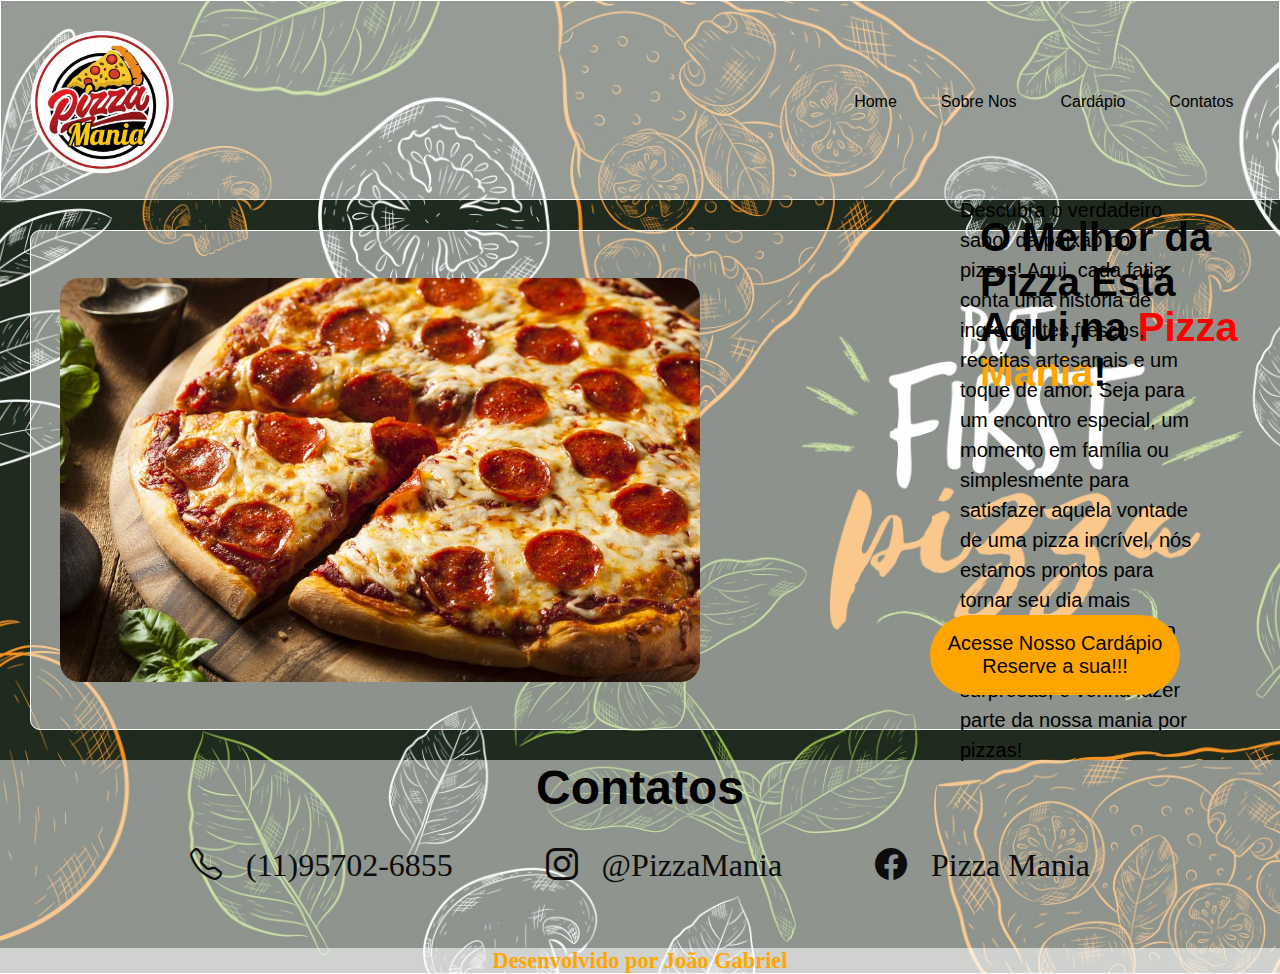
<file: index.html>
<!DOCTYPE html>
<html lang="pt-br">
<head>
    <meta charset="UTF-8">
    <meta name="viewport" content="width=device-width, initial-scale=1.0">
    <link rel="stylesheet" href="style.css">
    <link rel="stylesheet" href="https://cdn.jsdelivr.net/npm/bootstrap-icons@1.11.3/font/bootstrap-icons.min.css">
    <title>Pizza Mania</title>
</head>
<body>
    <div class="container">
        <nav>
            <div class="logo">
             <img class="logo" src="img/171042186865f2f76cabe9e_medium.png" alt="">
            </div>

        <ul>
            <li><a href="index.html">Home</a></li>
            <li><a href="index1.html">Sobre Nos</a></li>
            <li><a href="index2.html">Cardápio</a></li>
            <li><a href="index3.html">Contatos</a></li>
        </ul>    
        </nav>
    </div>

     <main class="container1">
        
        
    <img class="pizza" src="img/shutterstock-225746563.jpg" alt="Promoção 1">
              
   <h1 class="titulo">O Melhor da Pizza Está Aqui,na <strong class="red">Pizza</strong> <strong>Mania</strong>!</h1>
   <p>Descubra o verdadeiro sabor da paixão por pizzas! Aqui, cada fatia conta uma história de ingredientes frescos, receitas artesanais e um toque de amor. Seja para um encontro especial, um momento em família ou simplesmente para satisfazer aquela vontade de uma pizza incrível, nós estamos prontos para tornar seu dia mais delicioso.
    Explore nosso cardápio cheio de surpresas, e venha fazer parte da nossa mania por pizzas!</p>

  
  <button class="button1"> <a  class="Cardapio" href="index2.html"> Acesse Nosso Cardápio <br> Reserve a sua!!!</a></button>

 </main>
 <section class="contatos" id="contatos">
    <h3>Contatos</h3>
    <div class="contatos_secao">
        <div>
            <i class="bi bi-telephone"></i>
            <span>(11)95702-6855</span>
        </div>

        <div>
            <i class="bi bi-instagram"></i>
            <span>@PizzaMania</span>
        </div>

        <div>
            <i class="bi bi-facebook"></i>
            <span>Pizza Mania</span>
        </div>
    </div>
 </section>

 <footer><h4>Desenvolvido por João Gabriel</h4></footer>
   
</body>
</html>
</file>
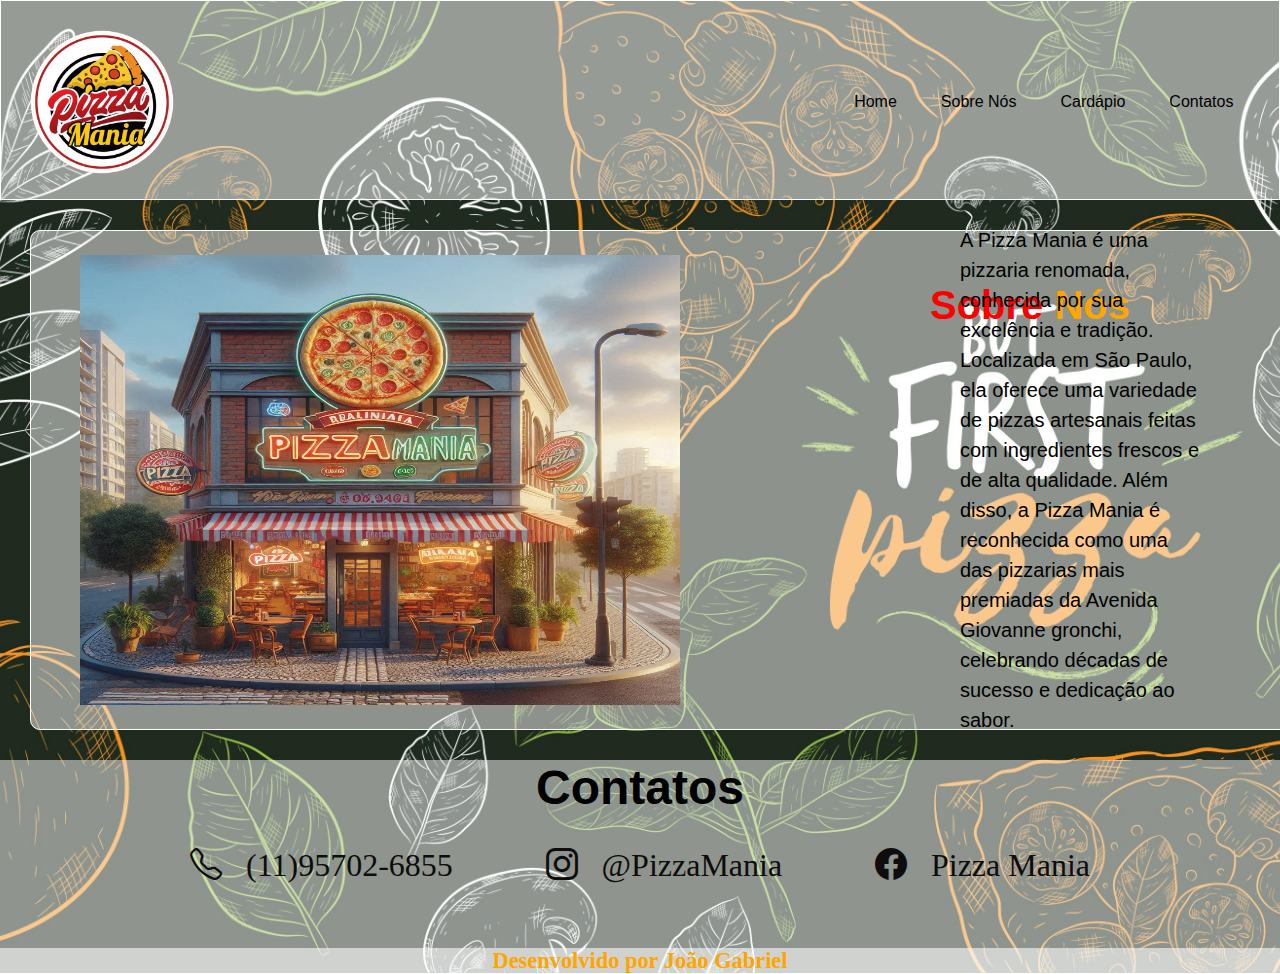
<file: index1.html>
<!DOCTYPE html>
<html lang="pt-br">
<head>
    <meta charset="UTF-8">
    <meta name="viewport" content="width=device-width, initial-scale=1.0">
    <link rel="stylesheet" href="style.css">
    <link rel="stylesheet" href="https://cdn.jsdelivr.net/npm/bootstrap-icons@1.11.3/font/bootstrap-icons.min.css">
    <title>Pizza Mania</title>
</head>
<body>
    <div class="container">
        <nav>
            <div class="logo">
             <img class="logo" src="img/171042186865f2f76cabe9e_medium.png" alt="">
            </div>

        <ul>
            <li><a class="menu" href="index.html">Home</a></li>
            <li><a href="index1.html">Sobre Nós</a></li>
            <li><a href="index2.html">Cardápio</a></li>
            <li><a href="index3.html">Contatos</a></li>
        </ul>    
        </nav>
    </div>

    <main class="container1">
   <img  class="frente" src="img/frente realista de uma pizzaria chamada Pizza Mania no Brasil.png" alt="pizzamania">
   <h1 class="titulo__sobre"><strong class="red">Sobre</strong> <strong>Nós</strong></h1>
   <p>A Pizza Mania é uma pizzaria renomada, conhecida por sua excelência e tradição. Localizada em São Paulo, ela oferece uma variedade de pizzas artesanais feitas com ingredientes frescos e de alta qualidade. Além disso, a Pizza Mania é reconhecida como uma das pizzarias mais premiadas da Avenida Giovanne gronchi, celebrando décadas de sucesso e dedicação ao sabor. 

    
    </p>
    </main>

    <section class="contatos" id="contatos">
        <h3>Contatos</h3>
        <div class="contatos_secao">
            <div>
                <i class="bi bi-telephone"></i>
                <span>(11)95702-6855</span>
            </div>
    
            <div>
                <i class="bi bi-instagram"></i>
                <span>@PizzaMania</span>
            </div>
    
            <div>
                <i class="bi bi-facebook"></i>
                <span>Pizza Mania</span>
            </div>
        </div>
     </section>
    
     <footer><h4>Desenvolvido por João Gabriel</h4></footer>


</body>
</html>
</file>
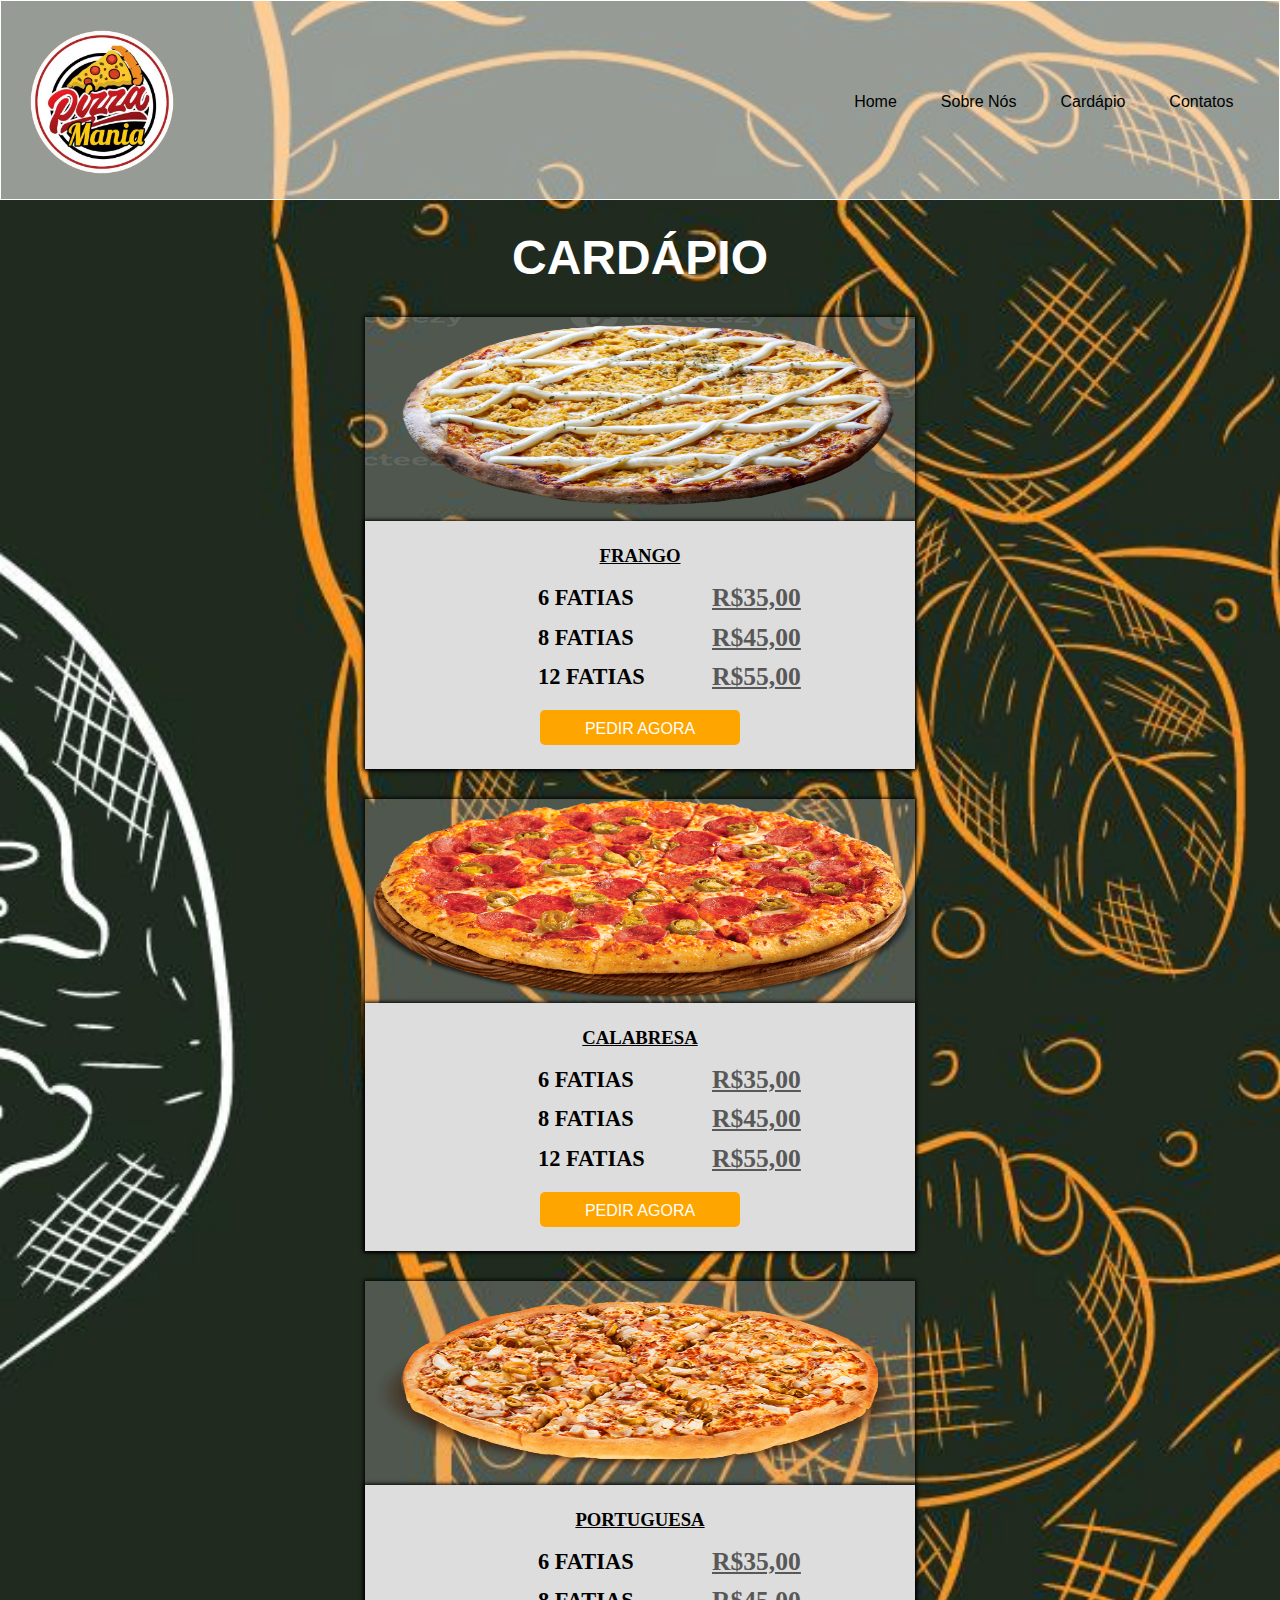
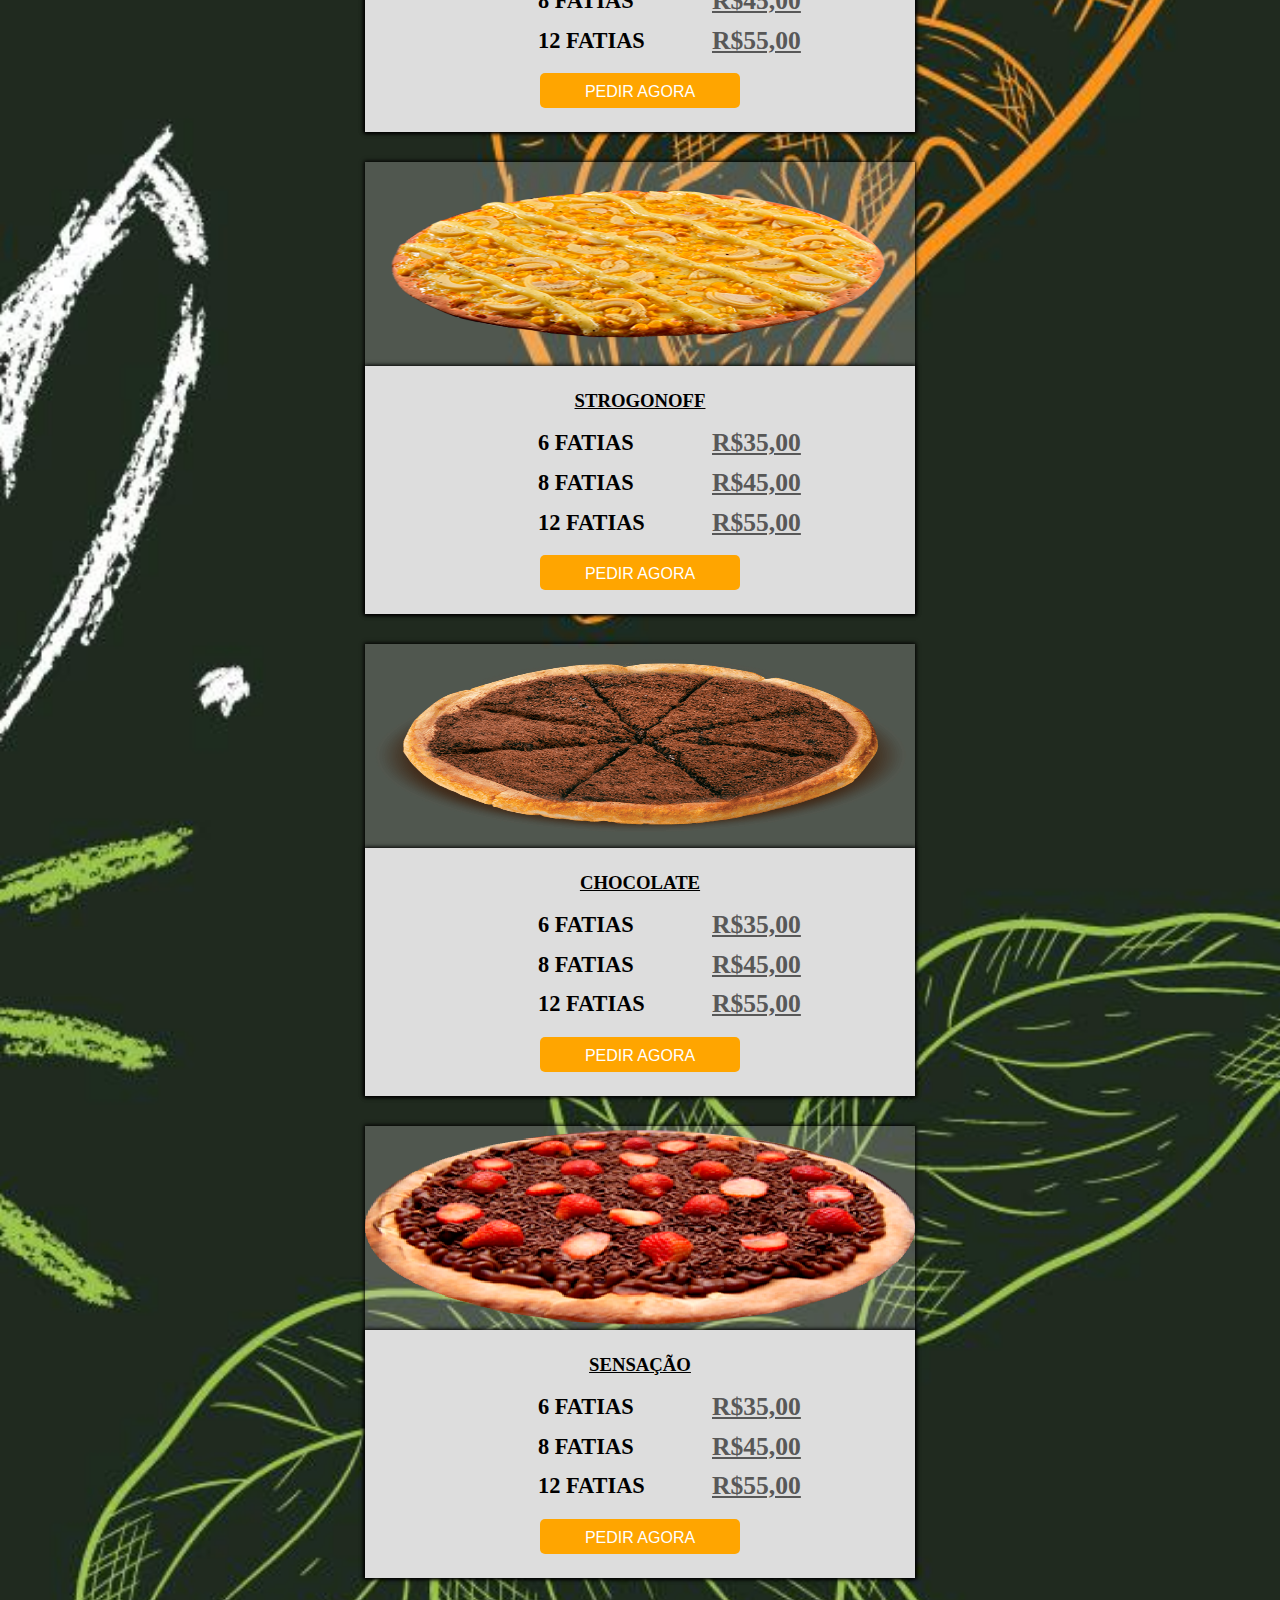
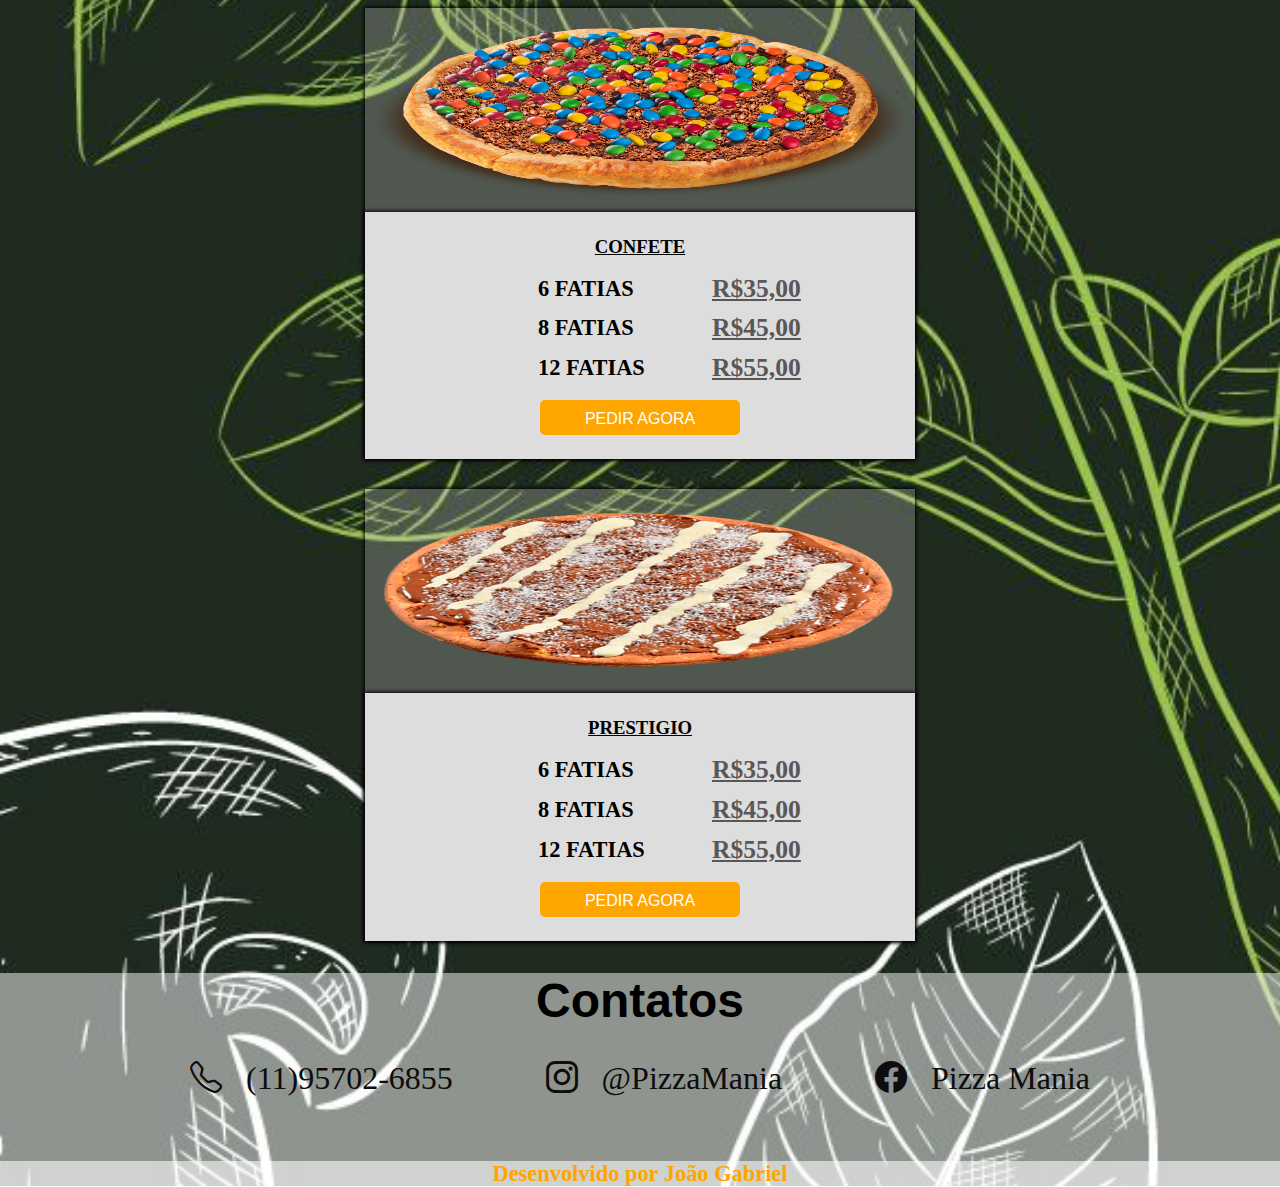
<file: index2.html>
<!DOCTYPE html>
<html lang="pt-br">
<head>
    <meta charset="UTF-8">
    <meta name="viewport" content="width=device-width, initial-scale=1.0">
    <link rel="stylesheet" href="style.css">
    <link rel="stylesheet" href="https://cdn.jsdelivr.net/npm/bootstrap-icons@1.11.3/font/bootstrap-icons.min.css">
    <title>Cardápio</title>
</head>
<body>
    <div class="container">
        <nav>
            <div class="logo">
             <img class="logo" src="img/171042186865f2f76cabe9e_medium.png" alt="">
            </div>

        <ul>
            <li><a class="menu" href="index.html">Home</a></li>
            <li><a href="index1.html">Sobre Nós</a></li>
            <li><a href="index2.html">Cardápio</a></li>
            <li><a href="index3.html">Contatos</a></li>
        </ul>    
        </nav>
    </div>


<section class="cardapio" id="cardapio">
    <h2>cardápio</h2>
    <div class="itens-cardapio">
        <div>
         <img  src="img/cheese-and-chicken-pizza-png.webp" alt="frango">
         <div class="info">
            <h3>frango</h3>
            <h4>6 Fatias <span>R$35,00</span></h4>
            <h4>8 Fatias <span>R$45,00</span></h4>
            <h4>12 Fatias <span>R$55,00</span></h4>

            <button class="pedir"><a href="index3.html">Pedir Agora</a></button>

         </div>
        </div>
          
        <div > <!--calabresa-->
        <img  src="img/005-1.png" alt="calabresa">
        <div class="info">
            <h3>Calabresa</h3>
            <h4>6 Fatias <span>R$35,00</span></h4>
            <h4>8 Fatias <span>R$45,00</span></h4>
            <h4>12 Fatias <span>R$55,00</span></h4>

            <button class="pedir"><a href="index3.html">Pedir Agora</a></button>

         </div>
        </div>
        
        <div >
        <img src="img/portuguesa.png" alt="portuguesa">
        <div class="info">
            <h3>Portuguesa</h3>
            <h4>6 Fatias <span>R$35,00</span></h4>
            <h4>8 Fatias <span>R$45,00</span></h4>
            <h4>12 Fatias <span>R$55,00</span></h4>

            <button class="pedir"> <a href="index3.html">Pedir Agora</a></button>

         </div>
        </div>
          
        <div>
        <img src="img/Fogaza.png" alt="strogo">
        <div class="info">
            <h3>Strogonoff</h3>
            <h4>6 Fatias <span>R$35,00</span></h4>
            <h4>8 Fatias <span>R$45,00</span></h4>
            <h4>12 Fatias <span>R$55,00</span></h4>

            <button class="pedir"><a href="index3.html">Pedir Agora</a></button>

         </div>
        </div>
        <div >
        <img  src="img/choco.png" alt="choco">
        <div class="info">
            <h3>Chocolate</h3>
            <h4>6 Fatias <span>R$35,00</span></h4>
            <h4>8 Fatias <span>R$45,00</span></h4>
            <h4>12 Fatias <span>R$55,00</span></h4>

            <button class="pedir"><a href="index3.html">Pedir Agora</a></button>

         </div>
        </div>
        
        <div >
        <img   src="img/SENSAÇÃO.png" alt="Sensação">
        <div class="info">
            <h3>Sensação</h3>
            <h4>6 Fatias <span>R$35,00</span></h4>
            <h4>8 Fatias <span>R$45,00</span></h4>
            <h4>12 Fatias <span>R$55,00</span></h4>

            <button class="pedir"><a href="index3.html">Pedir Agora</a></button>

         </div>
        </div>
        
        <div>
         <img   src="img/confete.png" alt="confeti">
        <div class="info">
            <h3>Confete</h3>
            <h4>6 Fatias <span>R$35,00</span></h4>
            <h4>8 Fatias <span>R$45,00</span></h4>
            <h4>12 Fatias <span>R$55,00</span></h4>

            <button class="pedir"><a href="index3.html">Pedir Agora</a></button>

         </div>
        </div>
        
        <div>
        <img  src="img/Prestigio.png" alt="Prestigio">
        <div class="info">
            <h3>Prestigio</h3>
            <h4>6 Fatias <span>R$35,00</span></h4>
            <h4>8 Fatias <span>R$45,00</span></h4>
            <h4>12 Fatias <span>R$55,00</span></h4>

            <button class="pedir"><a href="index3.html">Pedir Agora</a></button>

         </div>
        </div>
    </div>

</section>

<section class="contatos" id="contatos">
    <h3>Contatos</h3>
    <div class="contatos_secao">
        <div>
            <i class="bi bi-telephone"></i>
            <span>(11)95702-6855</span>
        </div>

        <div>
            <i class="bi bi-instagram"></i>
            <span>@PizzaMania</span>
        </div>

        <div>
            <i class="bi bi-facebook"></i>
            <span>Pizza Mania</span>
        </div>
    </div>
 </section>

 <footer><h4>Desenvolvido por João Gabriel</h4></footer>

</body>
</html>
</file>
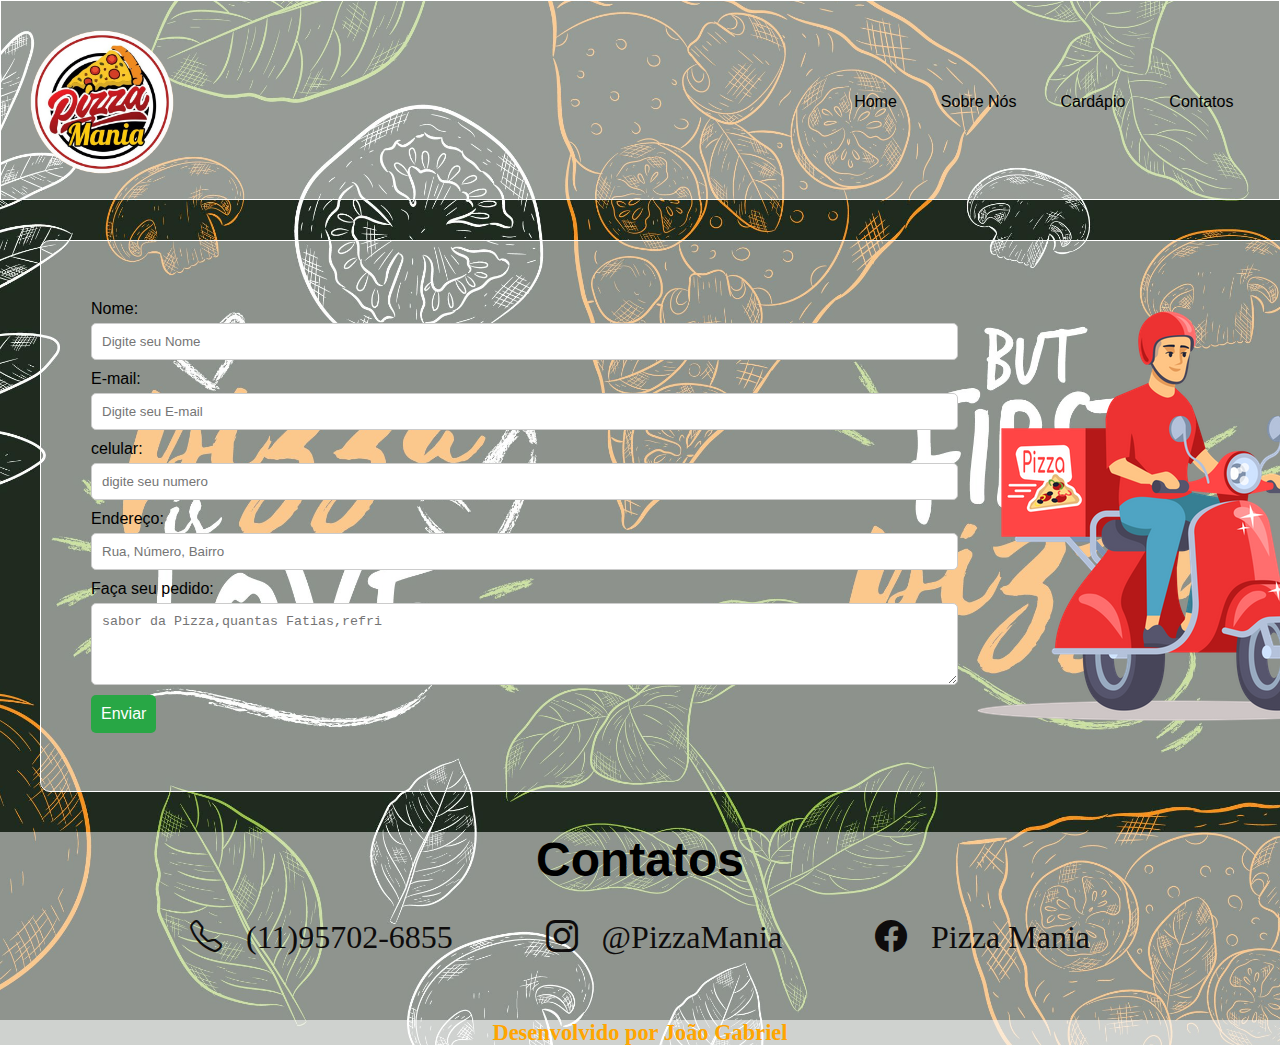
<file: index3.html>
<!DOCTYPE html>
<html lang="pt-br">
<head>
    <meta charset="UTF-8">
    <meta name="viewport" content="width=device-width, initial-scale=1.0">
    <link rel="stylesheet" href="style.css">
    <link rel="stylesheet" href="https://cdn.jsdelivr.net/npm/bootstrap-icons@1.11.3/font/bootstrap-icons.min.css">
   <title>Pizza Mania</title>
</head>
<body>
    <div class="container">
        <nav>
            <div class="logo">
             <img class="logo" src="img/171042186865f2f76cabe9e_medium.png" alt="">
            </div>

        <ul>
            <li><a href="index.html">Home</a></li>
            <li><a href="index1.html">Sobre Nós</a></li>
            <li><a href="index2.html">Cardápio</a></li>
            <li><a href="index3.html">Contatos</a></li>
        </ul>    
        </nav>
    </div>



    <div class="container5">
      
      <!DOCTYPE html>
<html lang="pt-BR">
<head>
    <meta charset="UTF-8">
    <title>Contato</title>
</head>
<body>
    
    
    <form action="config.php" method="POST">

            
            
            <label for="nome">Nome:</label>
            <input type="text" id="nome" name="nome" placeholder="Digite seu Nome" required>

            <label for="email">E-mail:</label>
            <input type="email" id="email" name="email" placeholder="Digite seu E-mail" required>

            <label for="number">celular:</label>
            <input type="number" id="tel" name="(xx)xxxx-xxxx"  placeholder="digite seu numero" required>

            <label for="endereco">Endereço:</label>
        <input type="text" id="endereco" name="endereco" placeholder="Rua, Número, Bairro" required>



            <label for="mensagem">Faça seu pedido:</label>
            <textarea id="mensagem" name="mensagem" rows="4" placeholder="sabor da Pizza,quantas Fatias,refri" required></textarea>

            <button type="submit">Enviar</button>

            
        
        </form>
</body>
</html>

        <img class="entregador" src="img/entregador-de-pizza-4295014-3610829.webp" alt="">

</div>




    <section class="contatos" id="contatos">
        <h3>Contatos</h3>
        <div class="contatos_secao">
            <div>
                <i class="bi bi-telephone"></i>
                <span>(11)95702-6855</span>
            </div>
    
            <div>
                <i class="bi bi-instagram"></i>
                <span>@PizzaMania</span>
            </div>
    
            <div>
                <i class="bi bi-facebook"></i>
                <span>Pizza Mania</span>
            </div>
        </div>
     </section>
    
     <footer><h4>Desenvolvido por João Gabriel</h4></footer>
</body>
</html>
</file>
<file: style.css>
*{
    margin: 0;
    padding: 0;
   box-sizing: border-box;
 
}
@import url('https://fonts.googleapis.com/css2?family=Poppins:ital,wght@0,100;0,200;0,300;0,400;0,500;0,600;0,700;0,800;0,900;1,100;1,200;1,300;1,400;1,500;1,600;1,700;1,800;1,900&display=swap');

body{
    background-image: url(img/4457121.jpg);
    background-position: center;
    background-repeat: no-repeat;
    background-size: cover;
    min-height: 100vh;

    
    

}

.container{
    max-width: 1550px;
    max-height: 200px;
    padding: 2%;
    margin: 0 auto;
    border: 1px solid white;
    background-color: rgba(255, 255, 255, 0.532);
    
}

nav{
    display: flex;
    align-items: center;
    justify-content: space-between;

}

nav a:hover{
    color: orange;
}


nav ul {
    list-style: none;
    
}

nav ul li {
    display: inline-block;
}

nav ul li a{
    padding: 10px 20px;
    text-decoration: none;
    color: black;
    font-family: Arial, Helvetica, sans-serif;
}

.pizza{
    width: 800px;
    padding: 80px;
    border-radius: 100px;
 
    
}

.logo{
    width: 150px;
    height: 150px;
}

.container1{
    display: flex;
   align-items: center;
   border: 1px solid white;
   background-color:hsla(0, 0%, 100%, 0.492) ;
   width: 1400px;
   height: 500px;
   margin: 30px;
   justify-content: center;
   border-radius: 10px;
   


}

.pizza{
    width: 800px;
    height: auto;
    margin-right: 700px;
}

.titulo{
    margin-left: 800px;
    position: absolute;
    font-size: 40px;
    margin-bottom: 350px;
    font-family: "Poppins", sans-serif;
    
}

p{
    position: absolute;
    margin-left: 700px;
    font-size: 20px;
    line-height: 30px;
    padding: 80px;
    font-family: Arial, Helvetica, sans-serif;
    

    

}

.red{
    color: red;
    font-family: "Poppins", sans-serif;
}

strong{
    color: orange;
    font-family: "Poppins", sans-serif;
}



.button1{
    position: absolute;
    margin-left: 650px;
    margin-top: 350px;
    height: 80px;
   width: 250px;
   background-color: orange;
   border-radius: 40px;
   font-size: 20px;
   font-family: Arial, Helvetica, sans-serif;
  
}



.button1 :hover{
    color: red;
}

.whatsapp{
    text-decoration: none;
    color: white;
}

.Cardapio{
    text-decoration: none;
    color: rgb(7, 6, 6);
    
    
}

/*sobre nos*/

.frente{
    width: 600px;
    height: 450px;
    margin-right: 700px;  
}

.titulo__sobre{
    margin-left: 600px;
    position: absolute;
    font-size: 40px;
    margin-bottom: 350px;
    font-family: "Poppins", sans-serif; 
}


/*cardapio*/


.cardapio{
 width: 100vw; 
 display: flex;
 flex-direction: column;  
 align-items: center;
 justify-content: center;
}

.cardapio h2 {
font-size: 3rem;
color: rgb(255, 255, 255);
text-transform: uppercase;
font-family: Arial, Helvetica, sans-serif;
margin-top: 30px;
}

.itens-cardapio{
    width: 80%;
    margin-top: 2rem;
    margin-bottom: 2rem;
    display: grid;
    grid-template-columns: repeat(auto-fit, minmax(250px, 550px)); 
    justify-content: center;
    align-items: center;
    gap: 30px;

}

.itens-cardapio .info{
    background-color: rgb(221, 221, 221);
    border: none;
    display: flex;
    flex-direction: column;
    align-items: center;
    justify-content: center;
    padding: 1.5rem;
}

.itens-cardapio img {
width: 100%;
height: 200px;
}

.itens-cardapio .info h3{
    font-size: 1.8 rem;
    text-transform: uppercase;
    margin-bottom: 1rem;
    text-decoration: underline;
}

.itens-cardapio .info h4{
    font-size: 1.4rem;
    text-transform: uppercase;
    margin-bottom: 0.6rem;
    display: grid;
    justify-content: center;
    align-items: center;
    grid-template-columns: 150px 150px;
    margin-left: 6rem;
}

.itens-cardapio  .info span{
    font-size: 1.6rem;
  color: #585858;
  margin-left: 1.5rem;
  text-decoration: underline;
}

.itens-cardapio div{
    background-color: #dcd7d742;
    box-shadow: 0px 0px 4px 1px;
}

.itens-cardapio .info .pedir{
    width: 200px;
    height: 35px;
    margin-top: 0.5rem;
    background-color: orange;
    border-radius: 5px;
    text-transform: uppercase;
    cursor: pointer;
    transition: all 200ms ease-in;
}

.itens-cardapio .info .pedir :hover{
    background-color: #585858;
    color: orange;
}

a{
    text-decoration: none;
    color: white;
}

/*Contatos*/

.contatos{
    width: 100%;
    background-color: rgba(255, 255, 255, 0.497);
    display: flex;
    flex-direction: column;
    justify-content: center;
    align-items: center;
    font-size: 1.8rem;
    color: rgb(14, 12, 12);
    padding-bottom: 4rem;



}

.contatos h3{
    font-size: 3rem;
    margin-bottom: 2rem;
    font-family: Arial, Helvetica, sans-serif;
    color: black;

}



.contatos_secao{
    width: 100%; /* Ajuste para 100% de largura */
    max-width: 900px; /* Adiciona limite máximo */
    display: flex;
    justify-content: space-between;
    font-size: 2rem;

}

.contatos_secao i {
    margin-right: 1rem;
}

.contatos_secao div{
    cursor: pointer;
    transition: all 200ms ease-in;
}


.contatos_secao div :hover{
color: orange;
}

footer{
   height:25px;
   background-color: rgba(255, 255, 255, 0.789); 
   color: orange;
   font-size: 1.4rem;
   display: flex;
   align-items: center;
   justify-content: center;

}
.container5 {
    display: flex;
   align-items: center;
   border: 1px solid white;
   background-color:hsla(0, 0%, 100%, 0.492) ;
   width: 1400px;
   height: auto;
   margin: 40px;
   justify-content: space-between;
   padding: 50px;
   border-radius: 10px;
  
   
   
}



.titulo2 {
    text-align: center;
   font-family: Arial, Helvetica, sans-serif;
   

}

form {
    display: flex;
    flex-wrap: wrap;
    
    
}

label {
    margin-bottom: 5px;
    margin-right: 100px;
    font-family: Arial, Helvetica, sans-serif;
}

input, textarea {
    width: 100%;
    padding: 10px;
    margin-bottom: 10px;
    border: 1px solid #ccc;
    border-radius: 5px;
}

button {
    background: #28a745;
    color: white;
    border: none;
    padding: 10px;
    cursor: pointer;
    font-size: 16px;
    border-radius: 5px;
}

button:hover {
    background: #218838;
}

/* Responsividade */
@media (max-width: 900px) {
    .container {
        width: 90%;
    }
}
</file>
